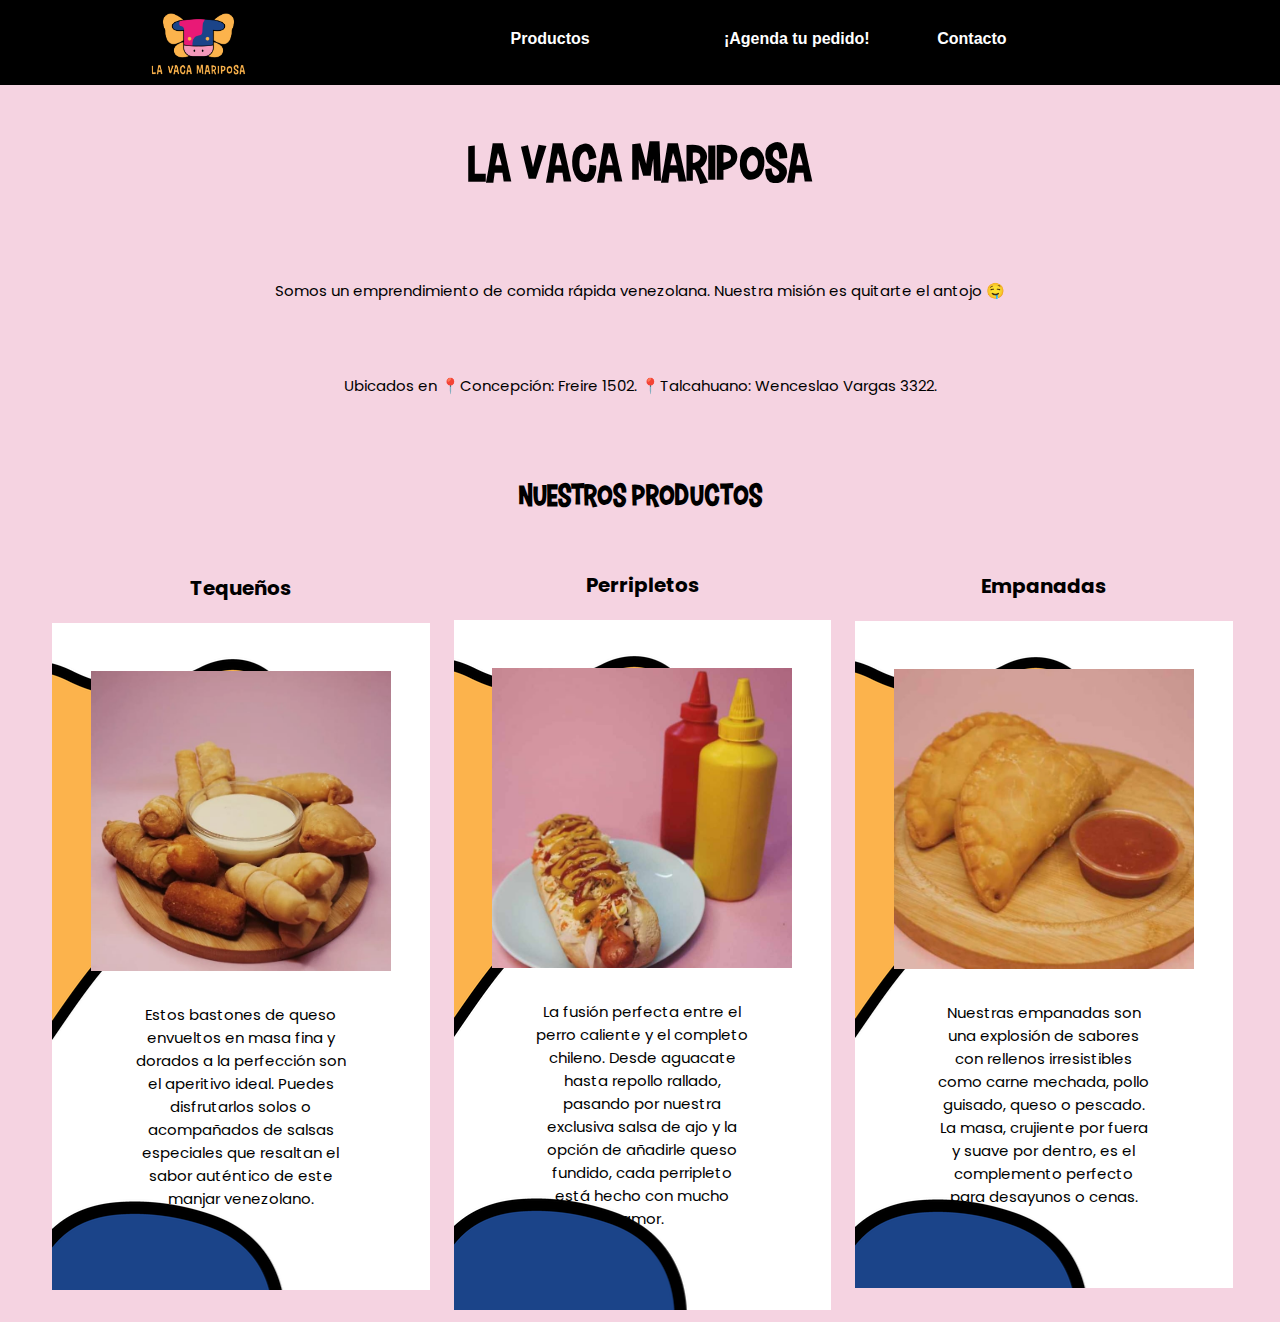
<file: html/introduccion_css.html>
<!DOCTYPE html>
<html lang="en">

<head>
    <meta charset="UTF-8">
    <meta name="viewport" content="width=device-width, initial-scale=1.0">
    <title>Vaca Mariposa</title>
    <link rel="shortcut icon" href="../images/Isotipo.png" type="image/x-png">
    <link rel="stylesheet" href="../css/introduccion_css.css">
</head>

<body>

    <header class="header">

        <!------------------------Logo------------------------->
        <div class="logo">
            <a href="https://www.instagram.com/lavacamariposa_cl?utm_source=ig_web_button_share_sheet&igsh=ZDNlZDc0MzIxNw=="
                target="_blank">
                <img src="../images/Logo Final.png" alt="Logo de La vaca mariposa">
            </a>
        </div>

        <!--Diseño del navbar-->
        <nav class="navbar">
            <!--Botones del navbar y a dónde están redireccionados-->
            <a href="" class="link">Productos
            </a>
            <a href="" class="link">¡Agenda tu pedido!
            </a>
            <a href="" class="link">Contacto
            </a>
        </nav>

    </header>

    <div>
        <h1 class="title">La Vaca Mariposa</h1>
        <!-- <h2 class="title">¿Quiénes somos?</h2> -->
        <p class="texto-bio"> <!-- Bio de la vaca -->
            Somos un emprendimiento de comida rápida venezolana. Nuestra misión es quitarte el antojo 🤤
        </p>
        <p>
            Ubicados en 📍Concepción: Freire 1502.
            📍Talcahuano: Wenceslao Vargas 3322.
        </p>
    </div>

    <div>
        <h2 class="subtitle">Nuestros productos</h2>
    </div>

    <div class="contenedor-principal">
        <table>

            <tr>
            <tr>
                <th class="producto-title">Tequeños</th>
            </tr>
            <td class="producto">

                <a href="https://www.instagram.com/p/C3nEHLvM0p7/?igsh=MTNlc3lsN3RpdnBicA==" target="_blank">
                    <img src="../images/tequeños.png" alt="Imagen de tequeños" />
                </a>
                <p>
                    <!-- Info tequeños -->
                    Estos bastones de queso envueltos en masa fina y dorados a la perfección son el aperitivo ideal.
                    Puedes disfrutarlos solos o acompañados de salsas especiales que resaltan el sabor auténtico de
                    este manjar venezolano.
                </p>
            </td>
            </tr>
        </table>

        <table>
            <tr>
                <th class="producto-title">Perripletos</th>
            </tr>
            <tr>
                <td class="producto">
                    <a href="https://www.instagram.com/p/C1UcCDLgiId/?utm_source=ig_web_copy_link&igsh=MzRlODBiNWFlZA=="
                        target="_blank">
                        <img src="../images/perros.png" alt="Imagen de perros calientes" />
                    </a>
                    <p>
                        <!-- Info perros -->
                        La fusión perfecta entre el perro caliente y el completo chileno. Desde aguacate hasta
                        repollo rallado, pasando por
                        nuestra exclusiva salsa de ajo y la opción de añadirle queso fundido, cada perripleto está hecho
                        con mucho amor.
                    </p>
                </td>
            </tr>
        </table>

        <table>
            <tr>
                <th class="producto-title">Empanadas</th>
            </tr>
            <tr>
                <td class="producto">
                    <a href="https://www.instagram.com/p/C2CusO3AUeq/?igsh=MXZ1aDB0c3I4YjBuZQ==" target="_blank">
                        <img src="../images/empanadas.png" alt="Imagen de empanadas" />
                    </a>
                    <p>
                        <!-- Info empanadas -->
                        Nuestras empanadas son una explosión de sabores con rellenos irresistibles como carne mechada,
                        pollo guisado, queso o pescado. La masa, crujiente por fuera y suave por dentro, es el
                        complemento perfecto para desayunos o cenas.
                    </p>
                </td>
            </tr>
        </table>
    </div>

</body>

</html>
</file>
<file: css/introduccion_css.css>
@import url('https://fonts.googleapis.com/css2?family=Poppins:ital,wght@0,100;0,200;0,300;0,400;0,500;0,600;0,700;0,800;0,900;1,100;1,200;1,300;1,400;1,500;1,600;1,700;1,800;1,900&display=swap');

@font-face {
    /*___________Fuente de títulos___________*/
    font-family: 'carton_six';
    src: url(../fonts/Carton_Six.ttf);
}

* {
    /*____ Formato de la página ___*/
    padding: 0;
    margin: 0;
    box-sizing: border-box;
}

:root {
    /*___________Paleta de colores___________*/
    --prin-pale: rgb(245, 211, 225);
    --prin-rosa: rgb(241, 138, 189);
    --prin-azul: rgb(27, 68, 138);
    --prin-amarillo: rgb(247, 179, 80);
    --prin-fucsia: rgb(232, 29, 116);
    --prin-fondo: url(../images/Fondo-01.png);
}

/* ___________BODY___________ */

body {
    background-color: var(--prin-pale);
}

.header {
    display: flex;
    background-color: black;
    justify-content: space-around;
    align-items: center;
    height: 85px;
}

/* _______________________LOGO_______________________ */

.header .logo img {
    height: 75px;
    width: auto;
    padding-left: 1rem;
    transition: all 0.3s;
}

.header .logo img:hover {
    transform: scale(1.05);
}

/* _______________________NAVBAR_______________________ */

.navbar {
    height: 100%;
    width: 50vw;
    font-family: "Poppin", sans-serif;
    background-color: black;
    display: flex;
}

.navbar a {

    font-weight: 600;
    text-decoration: none;
    color: white;
    padding-top: 30px;
}

.navbar a:hover {
    /*  Efectos para los botones   */
    color: var(--prin-fucsia);
    /* Cambia de color a las letras del botón  */
}


/* _______________________PRODUCTOS_______________________ */

/* Contenedor de info de productos */
.contenedor-principal {
    display: flex;
    padding-left: 2.5rem;
}

.producto {
    width: 29.5vw;
    display: flex;
    justify-content: space-around;
    flex-direction: column;
    align-items: center;
    flex: 1;
    margin: 10px;
    padding: 3rem;
    background-image: var(--prin-fondo);
    transition: all 0.3s;
}

.producto:hover {
    transform: scale(1.05);
    box-shadow: 0 0 2rem var(--prin-rosa);
    cursor: pointer;
}

.producto-title {
    text-align: center;
    font-family: "Poppins", sans-serif;
    font-style: bold;
    font-size: 20px;
}


/*________________TABLAS_____________ */

th {
    margin: 0 auto;
    text-align: center;
    padding: 0.5rem;
}


/*____________________PÁRRAFOS__________________*/

p {
    text-align: center;
    font-family: "Poppins", sans-serif;
    font-size: 15px;
    padding: 2rem;
}

.texto-bio {
    padding: 2.5rem;
}

a {
    width: 300px;
    height: 300px;
    overflow: hidden;
}


a img {
    max-width: 100%;
    height: auto;
    display: block;
}


/*________________TÍTULOS/SUBTÍTULOS____________*/

.title {
    margin: 0 auto;
    color: black;
    text-align: center;
    flex-basis: 100%px;
    padding: 3rem;
    font-family: 'carton_six';
    font-size: 50px;
}

.subtitle {
    margin: 0 auto;
    color: black;
    text-align: center;
    flex-basis: 100%px;
    padding: 3rem;
    font-family: 'carton_six';
    font-size: 30px;
}
</file>
